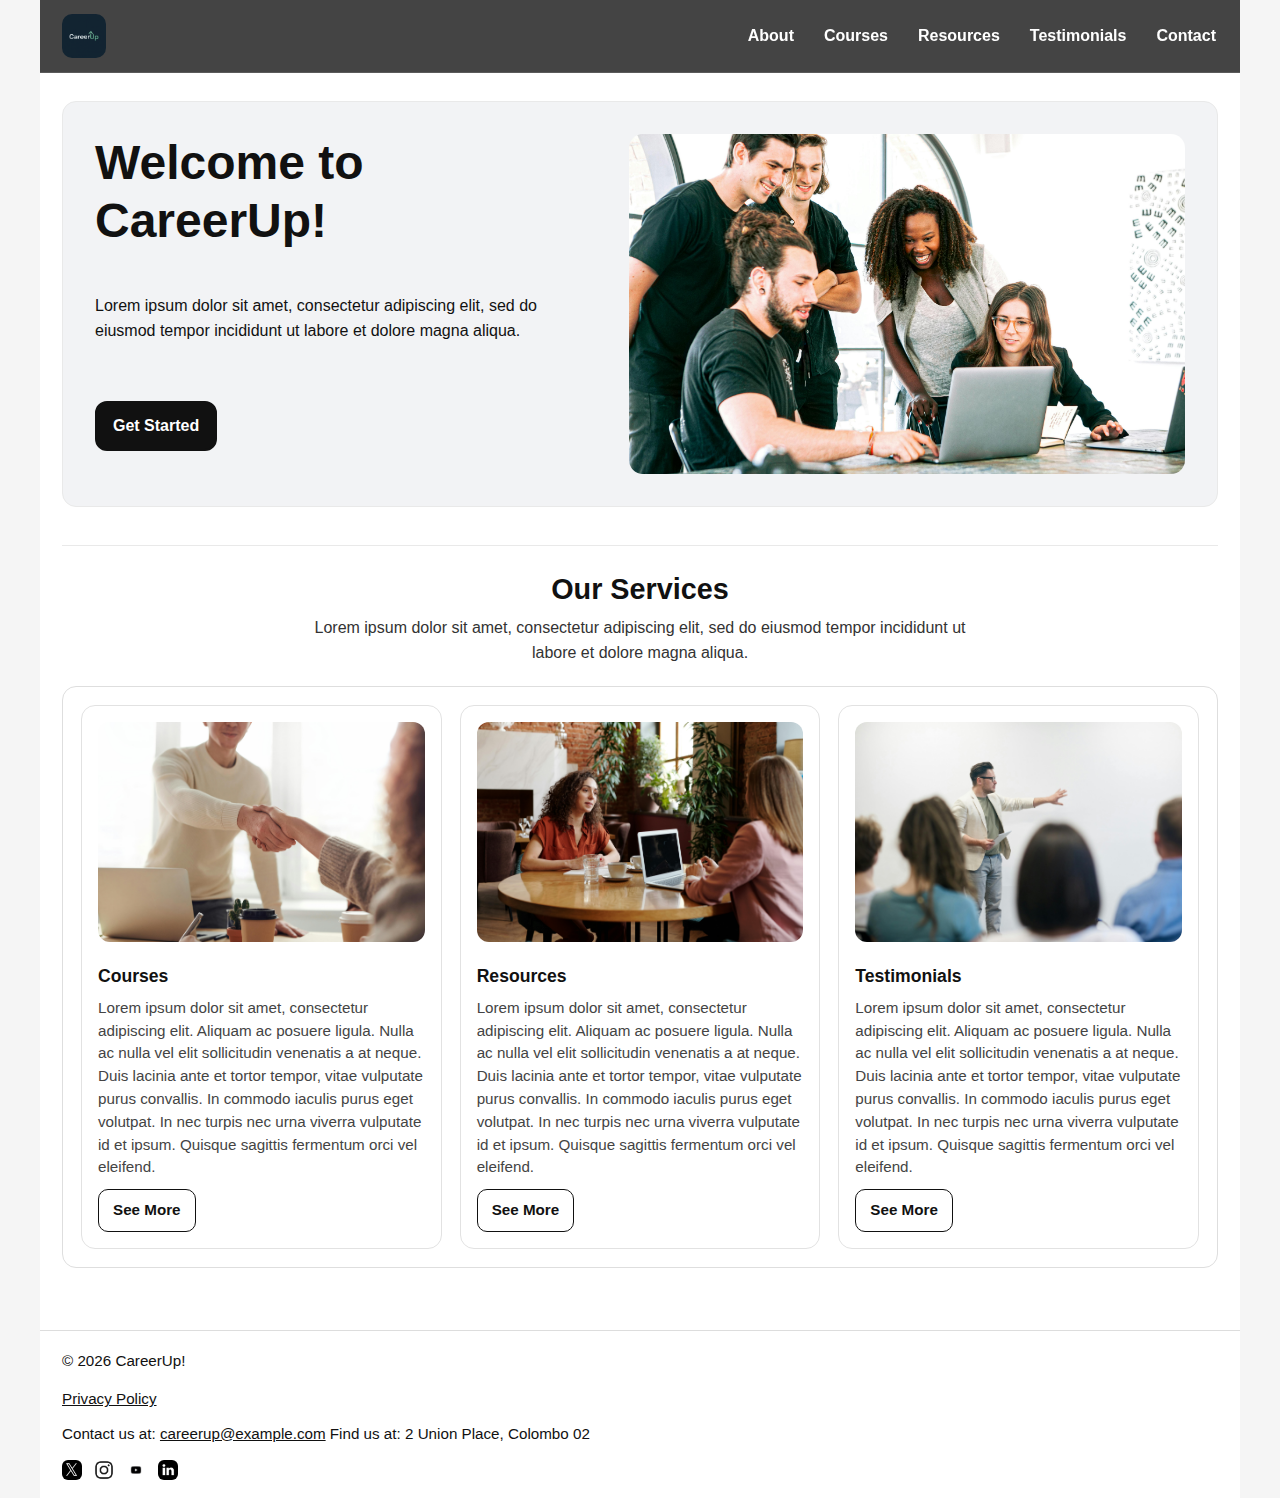
<file: index.html>
<!DOCTYPE html>
<html lang="en">
    <head>
        <meta charset="UTF-8" />
        <title>Career Up</title>
        <link rel="icon" href="img/CareerUp%20Logo.png" type="image/png" sizes="16x16">
        <link rel="stylesheet" href="style.css">
    </head>
    
    <body>
        <div id="wrapper">
            <header>
                <!-- =========== NAVIGATION ============== -->
            
                <nav>
                    <a href="index.html">
                        <img src="img/CareerUp%20Logo.png" alt="CareerUp Logo" width="40" height="40">
                    </a>
                    <ul>
                        <li><a href="about.html"> About </a></li>
                        <li><a href="courses.html"> Courses </a></li>
                        <li><a href="resources.html"> Resources </a></li>
                        <li><a href="testimonials.html"> Testimonials </a></li>
                        <li><a href="contact.html"> Contact </a></li>
                    </ul>
	            </nav>
            </header>
        
            <main>
                <!-- =========== SECTION 01 ============== -->
                <section class="class1">
                    <article>
                        <h1 id="title"> Welcome to CareerUp! </h1>
                        <p>Lorem ipsum dolor sit amet, consectetur adipiscing elit, sed do eiusmod tempor incididunt ut labore et dolore magna aliqua.</p>
                        <!-- <p><a href="courses.html">Get Started </a></p> -->
                        <a class="btn" href="courses.html">Get Started</a>

                        <aside>
                            <img src="img/Home%20page.jpg" alt="Banner representing career learning" width="640" height="360">
                        </aside>
                    </article>
                </section>

                <!-- =========== SECTION 02 OUR SERVICES ============== -->
                <section class="service-cards">
                    <h2>Our Services</h2>
                    <p>Lorem ipsum dolor sit amet, consectetur adipiscing elit, sed do eiusmod tempor incididunt ut labore et dolore magna aliqua.</p>
                    <section>

                        <!-- =========== SERVICES CARD 01 ============== -->
                        <article class="card">
                            <img src="img/Interview.jpg" alt="Course 02 thumbnail placeholder" width="240" height="240">
                            <h3>Courses</h3>
                            <p>Lorem ipsum dolor sit amet, consectetur adipiscing elit. Aliquam ac posuere ligula. Nulla ac nulla vel elit sollicitudin venenatis a at neque. Duis lacinia ante et tortor tempor, vitae vulputate purus convallis. In commodo iaculis purus eget volutpat. In nec turpis nec urna viverra vulputate id et ipsum. Quisque sagittis fermentum orci vel eleifend.</p>
                            <p><a href="courses.html"> See More </a></p>
                        </article>

                        <!-- =========== SERVICES CARD 02 ============== -->
                        <article class="card">
                            <img src="img/Communication%20skills.jpg" alt="Course 03 thumbnail placeholder" width="240" height="240">
                            <h3>Resources</h3>
                            <p>Lorem ipsum dolor sit amet, consectetur adipiscing elit. Aliquam ac posuere ligula. Nulla ac nulla vel elit sollicitudin venenatis a at neque. Duis lacinia ante et tortor tempor, vitae vulputate purus convallis. In commodo iaculis purus eget volutpat. In nec turpis nec urna viverra vulputate id et ipsum. Quisque sagittis fermentum orci vel eleifend.</p>
                            <p><a href="resources.html"> See More </a></p>
                        </article>

                        <!-- =========== SERVICES CARD 03 ============== -->
                        <article class="card">
                            <img src="img/Presentation%20skills.jpg" alt="Course 04 thumbnail placeholder" width="240" height="240">
                            <h3>Testimonials</h3>
                            <p>Lorem ipsum dolor sit amet, consectetur adipiscing elit. Aliquam ac posuere ligula. Nulla ac nulla vel elit sollicitudin venenatis a at neque. Duis lacinia ante et tortor tempor, vitae vulputate purus convallis. In commodo iaculis purus eget volutpat. In nec turpis nec urna viverra vulputate id et ipsum. Quisque sagittis fermentum orci vel eleifend.</p>
                            <p><a href="testimonials.html"> See More </a></p>
                        </article>
                    </section>
                </section>
            </main>

            <!-- Footer -->
            <footer>
                <p>&copy; 2026 CareerUp!</p>
                <a href="docs/sample_doc.pdf">Privacy Policy</a>

                <address>
                    Contact us at: <a href="mailto:careerup@example.com">careerup@example.com</a>
                    Find us at: 2 Union Place, Colombo 02
                </address>

                <!-- Social Media Links-->
                <nav>
                    <a href="https://twitter.com" target="_blank" rel="noopener noreferrer"><img src="img/x.jpg" alt="X icon" width="20" height="20"></a> 
                    <a href="https://instagram.com" target="_blank" rel="noopener noreferrer"><img src="img/instagram-logo.jpg" alt="X icon" width="20" height="20"></a>
                    <a href="https://youtube.com" target="_blank" rel="noopener noreferrer"><img src="img/youtube.png" alt="X icon" width="20" height="20"></a>
                    <a href="https://linkedin.com" target="_blank" rel="noopener noreferrer"><img src="img/linkedin.jpg" alt="X icon" width="20" height="20"></a>
                </nav>
           </footer>
        </div>
    </body>
</html>
</file>
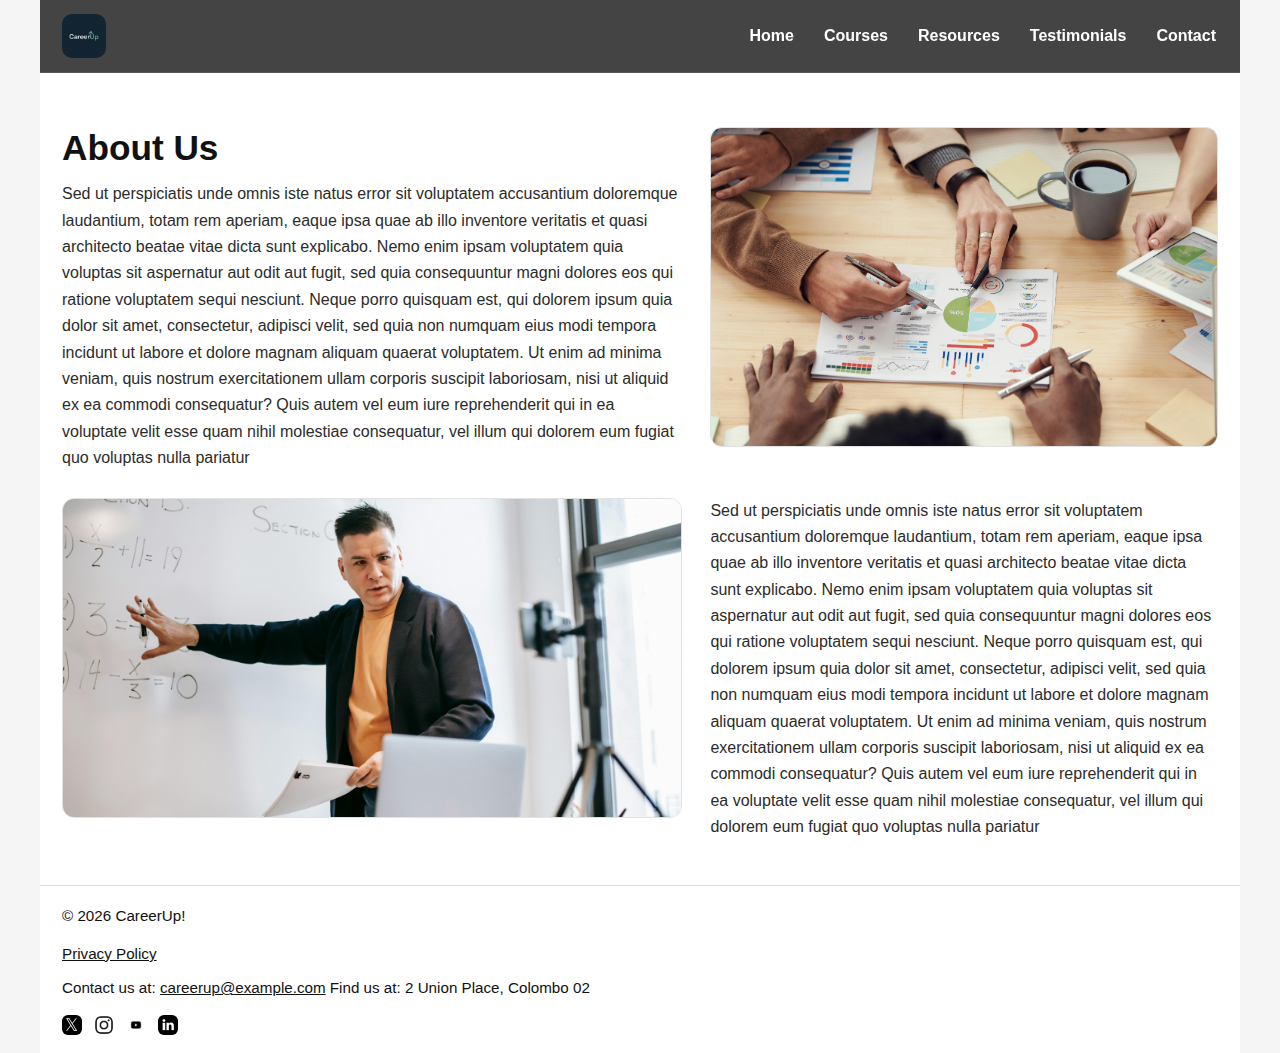
<file: about.html>
<!DOCTYPE html>
<html lang="en">
    <head>
        <meta charset="UTF-8" />
        <title>Career Up</title>
        <link rel="icon" href="img/CareerUp%20Logo.png" type="image/png" sizes="16x16">
        <link rel="stylesheet" href="style.css">
    </head>
    <body>
        <div id="wrapper">
            <header>
                <!-- =========== NAVIGATION ============== -->
            
                <nav>
                    <a href="index.html">
                        <img src="img/CareerUp%20Logo.png" alt="CareerUp Logo" width="40" height="40">
                    </a>
                    <ul>
                        <li><a href="index.html"> Home </a></li>
                        <li><a href="courses.html"> Courses </a></li>
                        <li><a href="resources.html"> Resources </a></li>
                        <li><a href="testimonials.html"> Testimonials </a></li>
                        <li><a href="contact.html"> Contact </a></li>
                    </ul>
	            </nav>
            </header>
            
            <main>

                <!-- =========== SECTION 01 ============== -->
                <section>
                    <article>
                        <h1>About Us</h1>
                        <p>Sed ut perspiciatis unde omnis iste natus error sit voluptatem accusantium doloremque laudantium, totam rem aperiam, eaque ipsa quae ab illo inventore veritatis et quasi architecto beatae vitae dicta sunt explicabo. Nemo enim ipsam voluptatem quia voluptas sit aspernatur aut odit aut fugit, sed quia consequuntur magni dolores eos qui ratione voluptatem sequi nesciunt. Neque porro quisquam est, qui dolorem ipsum quia dolor sit amet, consectetur, adipisci velit, sed quia non numquam eius modi tempora incidunt ut labore et dolore magnam aliquam quaerat voluptatem. Ut enim ad minima veniam, quis nostrum exercitationem ullam corporis suscipit laboriosam, nisi ut aliquid ex ea commodi consequatur? Quis autem vel eum iure reprehenderit qui in ea voluptate velit esse quam nihil molestiae consequatur, vel illum qui dolorem eum fugiat quo voluptas nulla pariatur</p>
                    </article>
                    <aside>
                        <img src="img/about1.jpg" alt="Image for CareerUp and Career Development"  width="520" height="320">
                    </aside>
                </section>

                <!-- =========== SECTION 02 ============== -->
                <section>
                    <aside>
                        <img src="img/about2.jpg" alt="Image for CareerUp and Career Development"  width="520" height="320">
                    </aside>
                    <article>
                        <p>Sed ut perspiciatis unde omnis iste natus error sit voluptatem accusantium doloremque laudantium, totam rem aperiam, eaque ipsa quae ab illo inventore veritatis et quasi architecto beatae vitae dicta sunt explicabo. Nemo enim ipsam voluptatem quia voluptas sit aspernatur aut odit aut fugit, sed quia consequuntur magni dolores eos qui ratione voluptatem sequi nesciunt. Neque porro quisquam est, qui dolorem ipsum quia dolor sit amet, consectetur, adipisci velit, sed quia non numquam eius modi tempora incidunt ut labore et dolore magnam aliquam quaerat voluptatem. Ut enim ad minima veniam, quis nostrum exercitationem ullam corporis suscipit laboriosam, nisi ut aliquid ex ea commodi consequatur? Quis autem vel eum iure reprehenderit qui in ea voluptate velit esse quam nihil molestiae consequatur, vel illum qui dolorem eum fugiat quo voluptas nulla pariatur</p>
                    </article>
                </section>
            </main>

            <!-- Footer -->
            <footer>
                <p>&copy; 2026 CareerUp!</p>
                <a href="docs/sample_doc.pdf">Privacy Policy</a>

                <address>
                    Contact us at: <a href="mailto:careerup@example.com">careerup@example.com</a>
                    Find us at: 2 Union Place, Colombo 02
                </address>

                <!-- Social Media Links-->
                <nav>
                    <a href="https://twitter.com" target="_blank" rel="noopener noreferrer"><img src="img/x.jpg" alt="X icon" width="20" height="20"></a> 
                    <a href="https://instagram.com" target="_blank" rel="noopener noreferrer"><img src="img/instagram-logo.jpg" alt="X icon" width="20" height="20"></a>
                    <a href="https://youtube.com" target="_blank" rel="noopener noreferrer"><img src="img/youtube.png" alt="X icon" width="20" height="20"></a>
                    <a href="https://linkedin.com" target="_blank" rel="noopener noreferrer"><img src="img/linkedin.jpg" alt="X icon" width="20" height="20"></a>
                </nav>
           </footer>
        </div>
    </body>
</html>
</file>
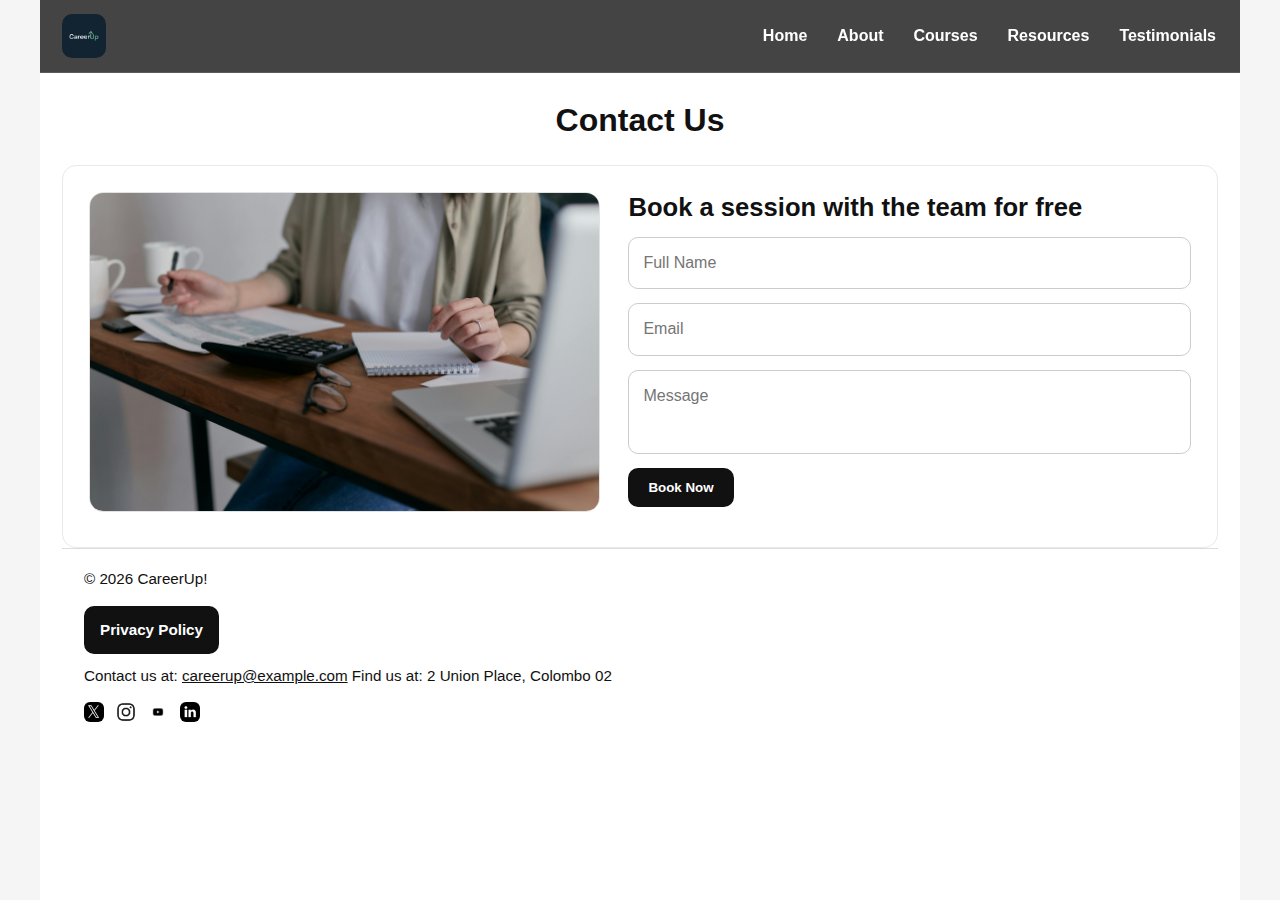
<file: contact.html>
<!DOCTYPE html>
<html lang="en">
    <head>
        <meta charset="UTF-8" />
        <title>Career Up</title>
        <link rel="icon" href="img/CareerUp%20Logo.png" type="image/png" sizes="16x16">
        <link rel="stylesheet" href="style.css">
    </head>
    <body>
        <div id="wrapper">
            <header>
                <!-- =========== NAVIGATION ============== -->
            
                <nav>
                    <a href="index.html">
                        <img src="img/CareerUp%20Logo.png" alt="CareerUp Logo" width="40" height="40">
                    </a>
                    <ul>
                        <li><a href="index.html"> Home </a></li>
                        <li><a href="about.html"> About </a></li>
                        <li><a href="courses.html"> Courses </a></li>
                        <li><a href="resources.html"> Resources </a></li>
                        <li><a href="testimonials.html"> Testimonials </a></li>
                    </ul>
	            </nav>
            </header>
        
            <main>
                <!-- =========== SECTION 01 - PAGE TITLE ============== -->
                <section>
                    <h1>Contact Us</h1>
                </section>

                <!-- =========== SECTION 02 - BOOK SESSION SECTION ============== -->
                <section class="contact-layout">
                    <aside>
                        <img src="img/contact.jpg" alt="Image for Contact Page" width="420" height="320">
                    </aside>

                    <article>
                        <!-- Booking form section -->
                        <h2>Book a session with the team for free</h2>

                        <form action="#" method="post">
                            <p>
                                <input type="text" id="full-name" placeholder="Full Name" required>
                            </p>
                            <p>
                                <input type="text" id="email" placeholder="Email" required>
                            </p>
                            <p>
                                <input type="text" id="message" placeholder="Message" required>
                            </p>
                            <p>
                                <button type="submit">Book Now </button>
                            </p>
                        </form>
                    </article>
                </section>

                <!-- Footer -->
            <footer>
                <p>&copy; 2026 CareerUp!</p>
                <a href="docs/sample_doc.pdf">Privacy Policy</a>

                <address>
                    Contact us at: <a href="mailto:careerup@example.com">careerup@example.com</a>
                    Find us at: 2 Union Place, Colombo 02
                </address>

                <!-- Social Media Links-->
                <nav>
                    <a href="https://twitter.com" target="_blank" rel="noopener noreferrer"><img src="img/x.jpg" alt="X icon" width="20" height="20"></a> 
                    <a href="https://instagram.com" target="_blank" rel="noopener noreferrer"><img src="img/instagram-logo.jpg" alt="X icon" width="20" height="20"></a>
                    <a href="https://youtube.com" target="_blank" rel="noopener noreferrer"><img src="img/youtube.png" alt="X icon" width="20" height="20"></a>
                    <a href="https://linkedin.com" target="_blank" rel="noopener noreferrer"><img src="img/linkedin.jpg" alt="X icon" width="20" height="20"></a>
                </nav>
           </footer>
            </main>
        </div>
    </body>
</html>
</file>
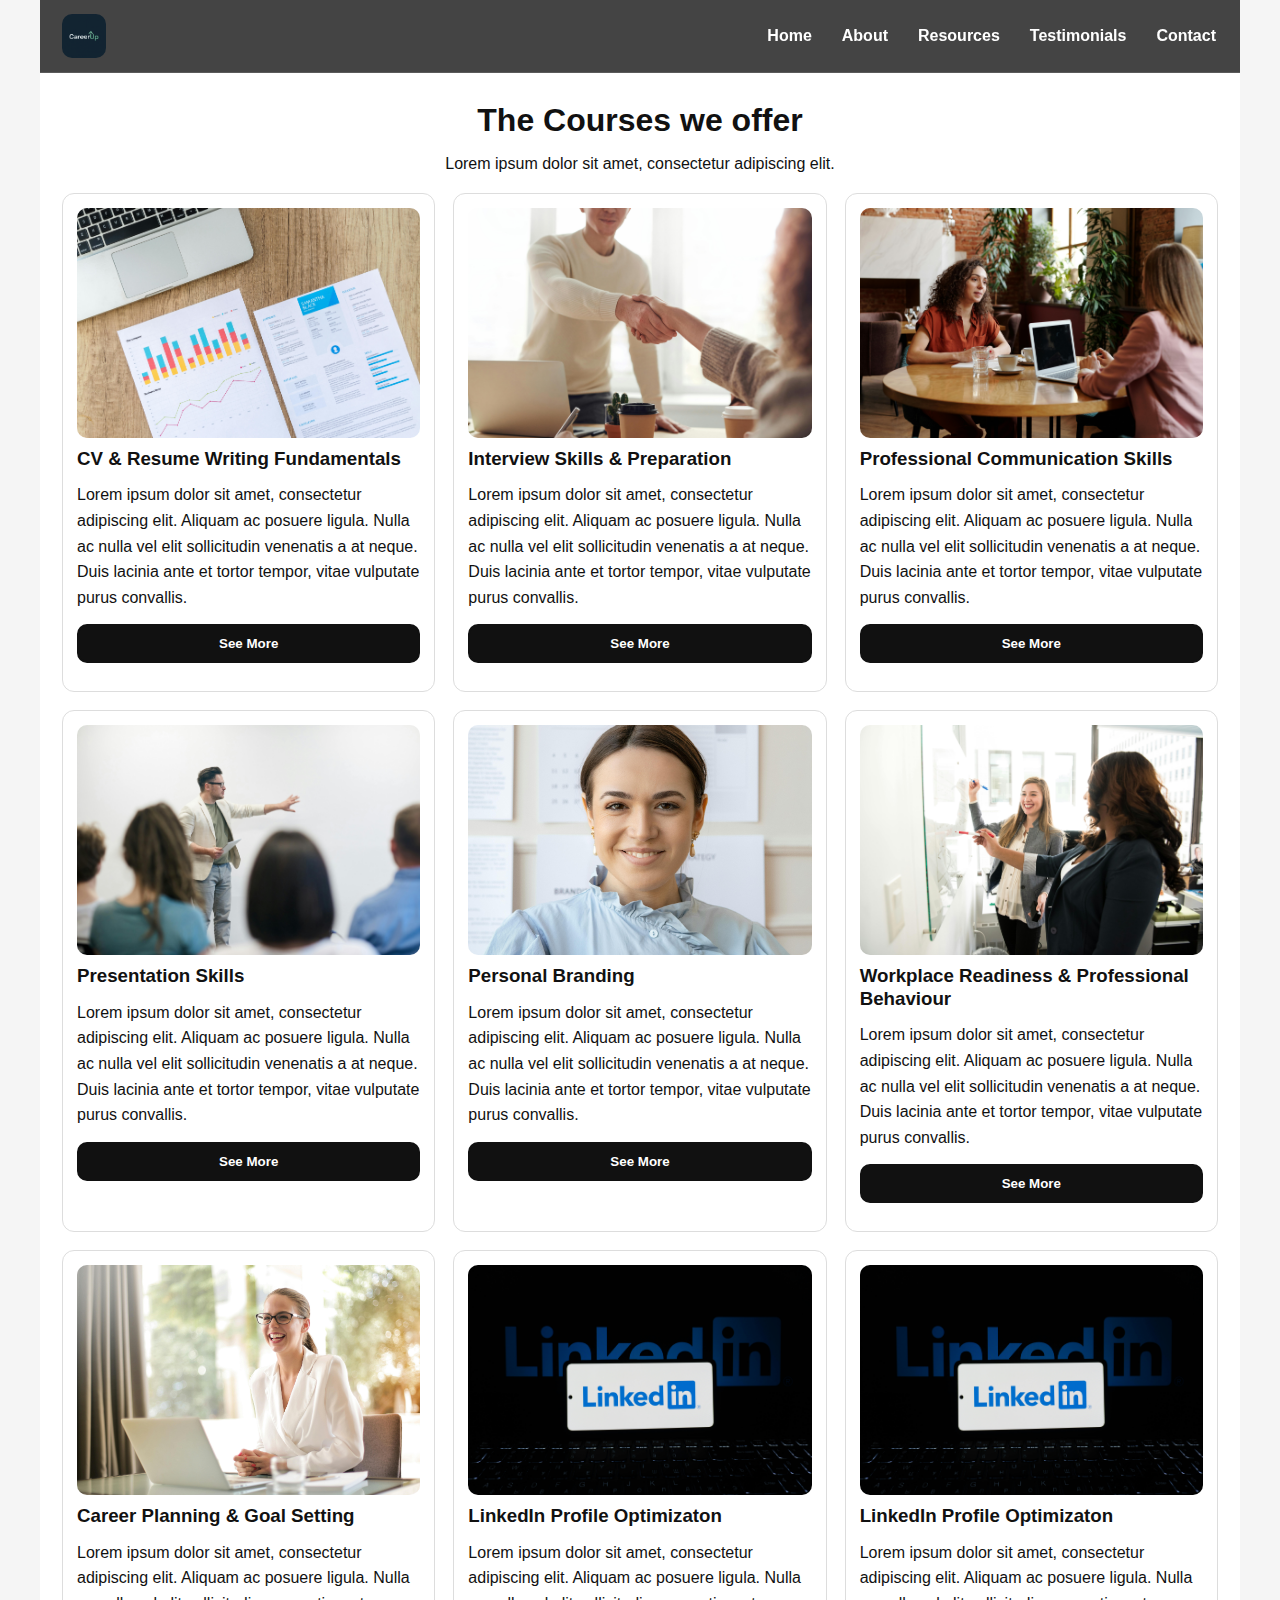
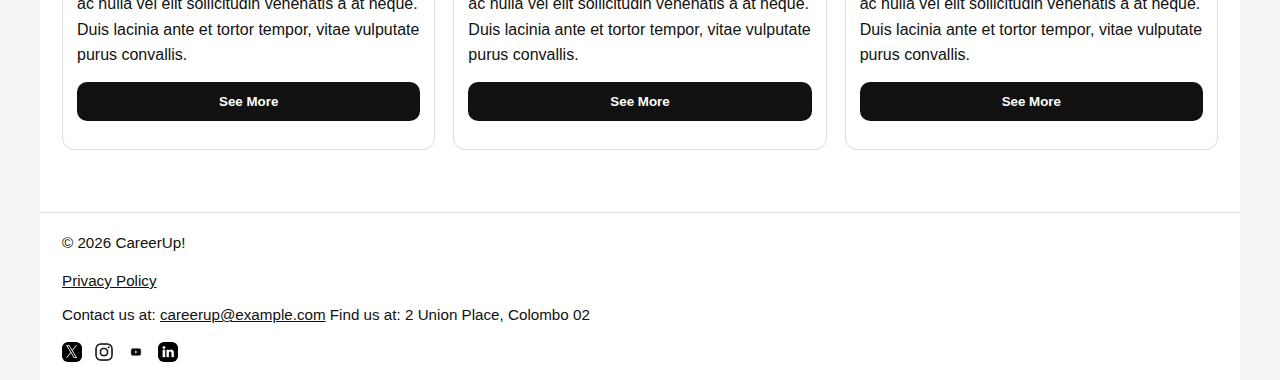
<file: courses.html>
<!DOCTYPE html>
<html lang="en">
    <head>
        <meta charset="UTF-8" />
        <title>Career Up</title>
        <link rel="icon" href="img/CareerUp%20Logo.png" type="image/png" sizes="16x16">
        <link rel="stylesheet" href="style.css">
    </head>
    <body>
        <div id="wrapper">
            <header>
                <!-- =========== NAVIGATION ============== -->
            
                <nav>
                    <a href="index.html">
                        <img src="img/CareerUp%20Logo.png" alt="CareerUp Logo" width="40" height="40">
                    </a>
                    <ul>
                        <li><a href="index.html"> Home </a></li>
                        <li><a href="about.html"> About </a></li>
                        <li><a href="resources.html"> Resources </a></li>
                        <li><a href="testimonials.html"> Testimonials </a></li>
                        <li><a href="contact.html"> Contact </a></li>
                    </ul>
	            </nav>
            </header>
        
            <main>

                <!-- =========== SECTION 01 - INTRO ============== -->
                <section>
                    <h1>The Courses we offer</h1>
                    <p>Lorem ipsum dolor sit amet, consectetur adipiscing elit.</p>
                </section>

                <!-- =========== SECTION 02 ============== -->

                <section>
                    <!-- =========== ROW 01 ============== -->
                    <section>
                        <!-- =========== COURSE CARD 01 ============== -->
                        <article>
                            <a href="https://www.youtube.com/watch?v=Tt08KmFfIYQ" target="_blank" rel="noopener noreferrer">
                                <img src="img/Resume.jpg" alt="Module 01 thumbnail" width="260" height="260">
                            </a>
                            <h3>CV &amp; Resume Writing Fundamentals</h3>
                            <p>Lorem ipsum dolor sit amet, consectetur adipiscing elit. Aliquam ac posuere ligula. Nulla ac nulla vel elit sollicitudin venenatis a at neque. Duis lacinia ante et tortor tempor, vitae vulputate purus convallis.</p>
                            <p>
                                <button type="button" onclick="window.open('https://www.youtube.com/watch?v=Tt08KmFfIYQ', '_blank')">
                                    See More
                                </button>
                            </p>
                        </article>

                        <!-- =========== COURSE CARD 02 ============== -->
                        <article>
                            <a href="https://www.youtube.com/watch?v=Tt08KmFfIYQ" target="_blank" rel="noopener noreferrer">
                                <img src="img/Interview.jpg" alt="Module 02 thumbnail" width="260" height="260">
                            </a>
                            <h3>Interview Skills &amp; Preparation</h3>
                            <p>Lorem ipsum dolor sit amet, consectetur adipiscing elit. Aliquam ac posuere ligula. Nulla ac nulla vel elit sollicitudin venenatis a at neque. Duis lacinia ante et tortor tempor, vitae vulputate purus convallis.</p>
                            <p>
                                <button type="button" onclick="window.open('https://www.youtube.com/watch?v=Tt08KmFfIYQ', '_blank')">
                                    See More
                                </button>
                            </p>
                        </article>

                        <!-- =========== COURSE CARD 03 ============== -->
                        <article>
                            <a href="https://www.youtube.com/watch?v=Tt08KmFfIYQ" target="_blank" rel="noopener noreferrer">
                                <img src="img/Communication%20skills.jpg" alt="Module 03 thumbnail" width="260" height="260">
                            </a>
                            <h3>Professional Communication Skills</h3>
                            <p>Lorem ipsum dolor sit amet, consectetur adipiscing elit. Aliquam ac posuere ligula. Nulla ac nulla vel elit sollicitudin venenatis a at neque. Duis lacinia ante et tortor tempor, vitae vulputate purus convallis.</p>
                            <p>
                                <button type="button" onclick="window.open('https://www.youtube.com/watch?v=Tt08KmFfIYQ', '_blank')">
                                    See More
                                </button>
                            </p>
                        </article>
                    </section>

                    <!-- =========== ROW 02 ============== -->
                    <section>
                        <!-- =========== COURSE CARD 04 ============== -->
                        <article>
                            <a href="https://www.youtube.com/watch?v=Tt08KmFfIYQ" target="_blank" rel="noopener noreferrer">
                                <img src="img/Presentation%20skills.jpg" alt="Module 04 thumbnail" width="260" height="260">
                            </a>
                            <h3>Presentation Skills</h3>
                            <p>Lorem ipsum dolor sit amet, consectetur adipiscing elit. Aliquam ac posuere ligula. Nulla ac nulla vel elit sollicitudin venenatis a at neque. Duis lacinia ante et tortor tempor, vitae vulputate purus convallis.</p>
                            <p>
                                <button type="button" onclick="window.open('https://www.youtube.com/watch?v=Tt08KmFfIYQ', '_blank')">
                                    See More
                                </button>
                            </p>
                        </article>
                        
                        <!-- =========== COURSE CARD 05 ============== -->
                        <article>
                            <a href="https://www.youtube.com/watch?v=Tt08KmFfIYQ" target="_blank" rel="noopener noreferrer">
                                <img src="img/personal%20branding.jpg" alt="Module 05 thumbnail" width="260" height="260">
                            </a>
                            <h3>Personal Branding</h3>
                            <p>Lorem ipsum dolor sit amet, consectetur adipiscing elit. Aliquam ac posuere ligula. Nulla ac nulla vel elit sollicitudin venenatis a at neque. Duis lacinia ante et tortor tempor, vitae vulputate purus convallis.</p>
                            <p>
                                <button type="button" onclick="window.open('https://www.youtube.com/watch?v=Tt08KmFfIYQ', '_blank')">
                                    See More
                                </button>
                            </p>
                        </article>

                        <!-- =========== COURSE CARD 06 ============== -->
                        <article>
                            <a href="https://www.youtube.com/watch?v=Tt08KmFfIYQ" target="_blank" rel="noopener noreferrer">
                                <img src="img/workplace.jpg" alt="Module 06 thumbnail" width="260" height="260">
                            </a>
                            <h3>Workplace Readiness &amp; Professional Behaviour</h3>
                            <p>Lorem ipsum dolor sit amet, consectetur adipiscing elit. Aliquam ac posuere ligula. Nulla ac nulla vel elit sollicitudin venenatis a at neque. Duis lacinia ante et tortor tempor, vitae vulputate purus convallis.</p>
                            <p>
                                <button type="button" onclick="window.open('https://www.youtube.com/watch?v=Tt08KmFfIYQ', '_blank')">
                                    See More
                                </button>
                            </p>
                        </article>
                    </section>
                    
                    <section>
                        <!-- =========== COURSE CARD 07 ============== -->
                        <article>
                            <a href="https://www.youtube.com/watch?v=Tt08KmFfIYQ" target="_blank" rel="noopener noreferrer">
                                <img src="img/career%20planning.jpg" alt="Module 07 thumbnail" width="260" height="260">
                            </a>
                            <h3>Career Planning &amp; Goal Setting</h3>
                            <p>Lorem ipsum dolor sit amet, consectetur adipiscing elit. Aliquam ac posuere ligula. Nulla ac nulla vel elit sollicitudin venenatis a at neque. Duis lacinia ante et tortor tempor, vitae vulputate purus convallis.</p>
                            <p>
                                <button type="button" onclick="window.open('https://www.youtube.com/watch?v=Tt08KmFfIYQ', '_blank')">
                                    See More
                                </button>
                            </p>
                        </article>

                        <!-- =========== COURSE CARD 08 ============== -->
                        <article>
                            <a href="https://www.youtube.com/watch?v=Tt08KmFfIYQ" target="_blank" rel="noopener noreferrer">
                                <img src="img/linkedin%20(2).jpg" alt="Module 08 thumbnail" width="260" height="260">
                            </a>
                            <h3>LinkedIn Profile Optimizaton</h3>
                            <p>Lorem ipsum dolor sit amet, consectetur adipiscing elit. Aliquam ac posuere ligula. Nulla ac nulla vel elit sollicitudin venenatis a at neque. Duis lacinia ante et tortor tempor, vitae vulputate purus convallis.</p>
                            <p>
                                <button type="button" onclick="window.open('https://www.youtube.com/watch?v=Tt08KmFfIYQ', '_blank')">
                                    See More
                                </button>
                            </p>
                        </article>
                        
                        <!-- =========== COURSE CARD 09 ============== -->
                        <article>
                            <a href="https://www.youtube.com/watch?v=Tt08KmFfIYQ" target="_blank" rel="noopener noreferrer">
                                <img src="img/linkedin%20(2).jpg" alt="Module 08 thumbnail" width="260" height="260">
                            </a>
                            <h3>LinkedIn Profile Optimizaton</h3>
                            <p>Lorem ipsum dolor sit amet, consectetur adipiscing elit. Aliquam ac posuere ligula. Nulla ac nulla vel elit sollicitudin venenatis a at neque. Duis lacinia ante et tortor tempor, vitae vulputate purus convallis.</p>
                            <p>
                                <button type="button" onclick="window.open('https://www.youtube.com/watch?v=Tt08KmFfIYQ', '_blank')">
                                    See More
                                </button>
                            </p>
                        </article>
                    </section>
                </section>
            </main>

            <!-- Footer -->
            <footer>
                <p>&copy; 2026 CareerUp!</p>
                <a href="docs/sample_doc.pdf">Privacy Policy</a>

                <address>
                    Contact us at: <a href="mailto:careerup@example.com">careerup@example.com</a>
                    Find us at: 2 Union Place, Colombo 02
                </address>

                <!-- Social Media Links-->
                <nav>
                    <a href="https://twitter.com" target="_blank" rel="noopener noreferrer"><img src="img/x.jpg" alt="X icon" width="20" height="20"></a> 
                    <a href="https://instagram.com" target="_blank" rel="noopener noreferrer"><img src="img/instagram-logo.jpg" alt="X icon" width="20" height="20"></a>
                    <a href="https://youtube.com" target="_blank" rel="noopener noreferrer"><img src="img/youtube.png" alt="X icon" width="20" height="20"></a>
                    <a href="https://linkedin.com" target="_blank" rel="noopener noreferrer"><img src="img/linkedin.jpg" alt="X icon" width="20" height="20"></a>
                </nav>
           </footer>
        </div>
    </body>
</html>
</file>
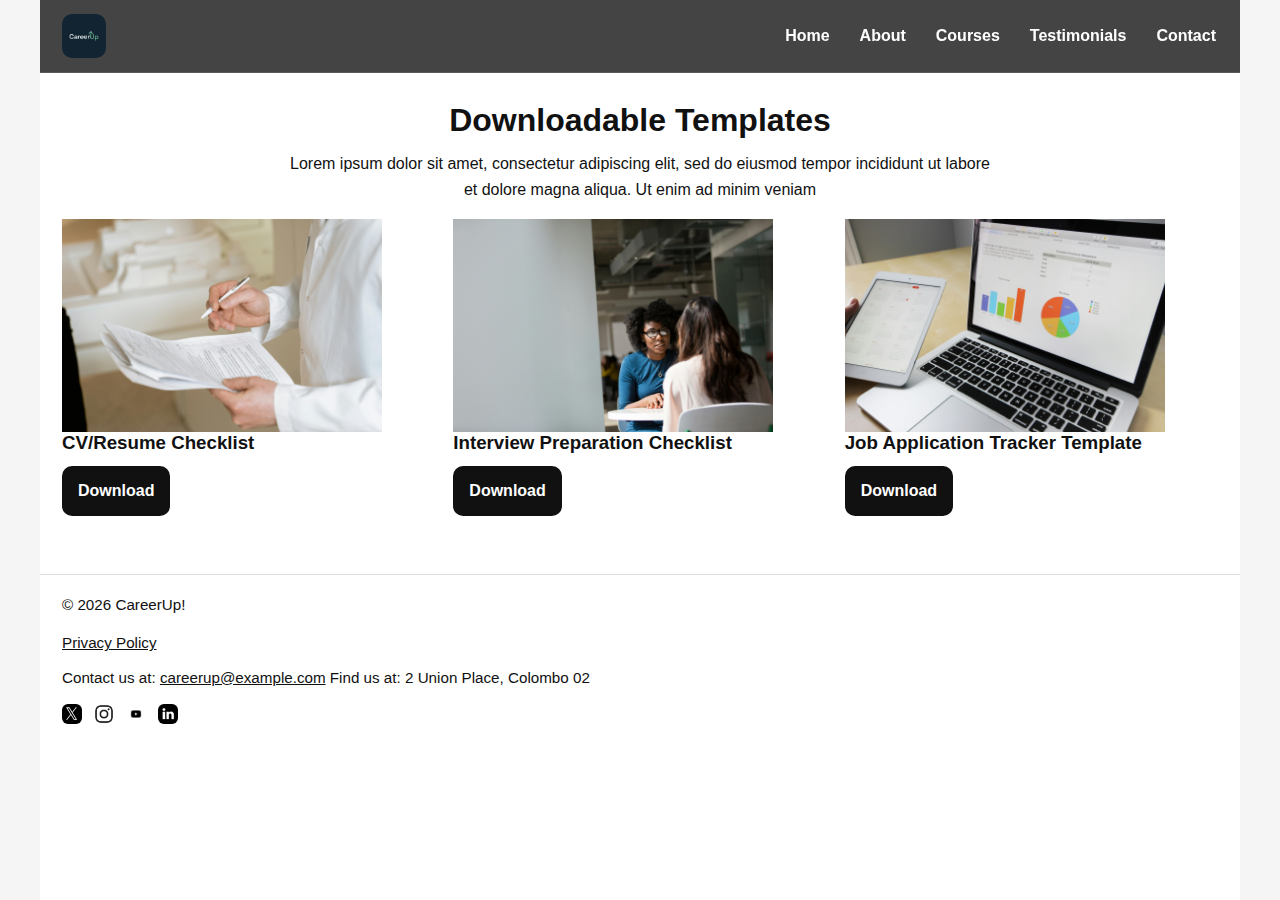
<file: resources.html>
<!DOCTYPE html>
<html lang="en">
    <head>
        <meta charset="UTF-8" />
        <title>CareerUp</title>
        <link rel="icon" href="img/CareerUp%20Logo.png" type="image/png" sizes="16x16">
        <link rel="stylesheet" href="style.css">
    </head>
    <body>
        <div id="wrapper">
            <header>
                <!-- =========== NAVIGATION ============== -->
            
                <nav>
                    <a href="index.html">
                        <img src="img/CareerUp%20Logo.png" alt="CareerUp Logo" width="40" height="40">
                    </a>
                    <ul>
                        <li><a href="index.html"> Home </a></li>
                        <li><a href="about.html"> About </a></li>
                        <li><a href="courses.html"> Courses </a></li>
                        <li><a href="testimonials.html"> Testimonials </a></li>
                        <li><a href="contact.html"> Contact </a></li>
                    </ul>
	            </nav>
            </header>
        
            <main>
                <!-- =========== SECTION 01 ============== -->
                <section>
                    <h1>Downloadable Templates</h1>
                    <p>Lorem ipsum dolor sit amet, consectetur adipiscing elit, sed do eiusmod tempor incididunt ut labore et dolore magna aliqua. Ut enim ad minim veniam</p>

                    <section>
                        <!-- =========== TEMPLATE 01 ============== -->
                        <article>
                            <img src="img/resume%20checklist.jpg" alt="Image for CV and resume checklist template" width="320" height="320">
                            <h3>CV/Resume Checklist</h3>
                            <p><a href="docs/sample_doc.pdf">Download</a></p>
                        </article>

                        <!-- =========== TEMPLATE 02 ============== -->
                        <article>
                            <img src="img/interview%20prep.jpg" alt="Image for interview preparation checklist template" width="320" height="320">
                            <h3>Interview Preparation Checklist</h3>
                            <p><a href="docs/sample_doc.pdf">Download</a></p>
                        </article>

                        <!-- =========== TEMPLATE 03 ============== -->
                        <article>
                            <img src="img/status%20tracker.jpg" alt="Image for job application tracker template" width="320" height="320">
                            <h3>Job Application Tracker Template</h3>
                            <p><a href="docs/sample_doc.pdf">Download</a></p>
                        </article>
                    </section>
                </section>
            </main>

            <!-- Footer -->
            <footer>
                <p>&copy; 2026 CareerUp!</p>
                <a href="docs/sample_doc.pdf">Privacy Policy</a>

                <address>
                    Contact us at: <a href="mailto:careerup@example.com">careerup@example.com</a>
                    Find us at: 2 Union Place, Colombo 02
                </address>

                <!-- Social Media Links-->
                <nav>
                    <a href="https://twitter.com" target="_blank" rel="noopener noreferrer"><img src="img/x.jpg" alt="X icon" width="20" height="20"></a> 
                    <a href="https://instagram.com" target="_blank" rel="noopener noreferrer"><img src="img/instagram-logo.jpg" alt="X icon" width="20" height="20"></a>
                    <a href="https://youtube.com" target="_blank" rel="noopener noreferrer"><img src="img/youtube.png" alt="X icon" width="20" height="20"></a>
                    <a href="https://linkedin.com" target="_blank" rel="noopener noreferrer"><img src="img/linkedin.jpg" alt="X icon" width="20" height="20"></a>
                </nav>
           </footer>
        </div>
    </body>
</html>
</file>
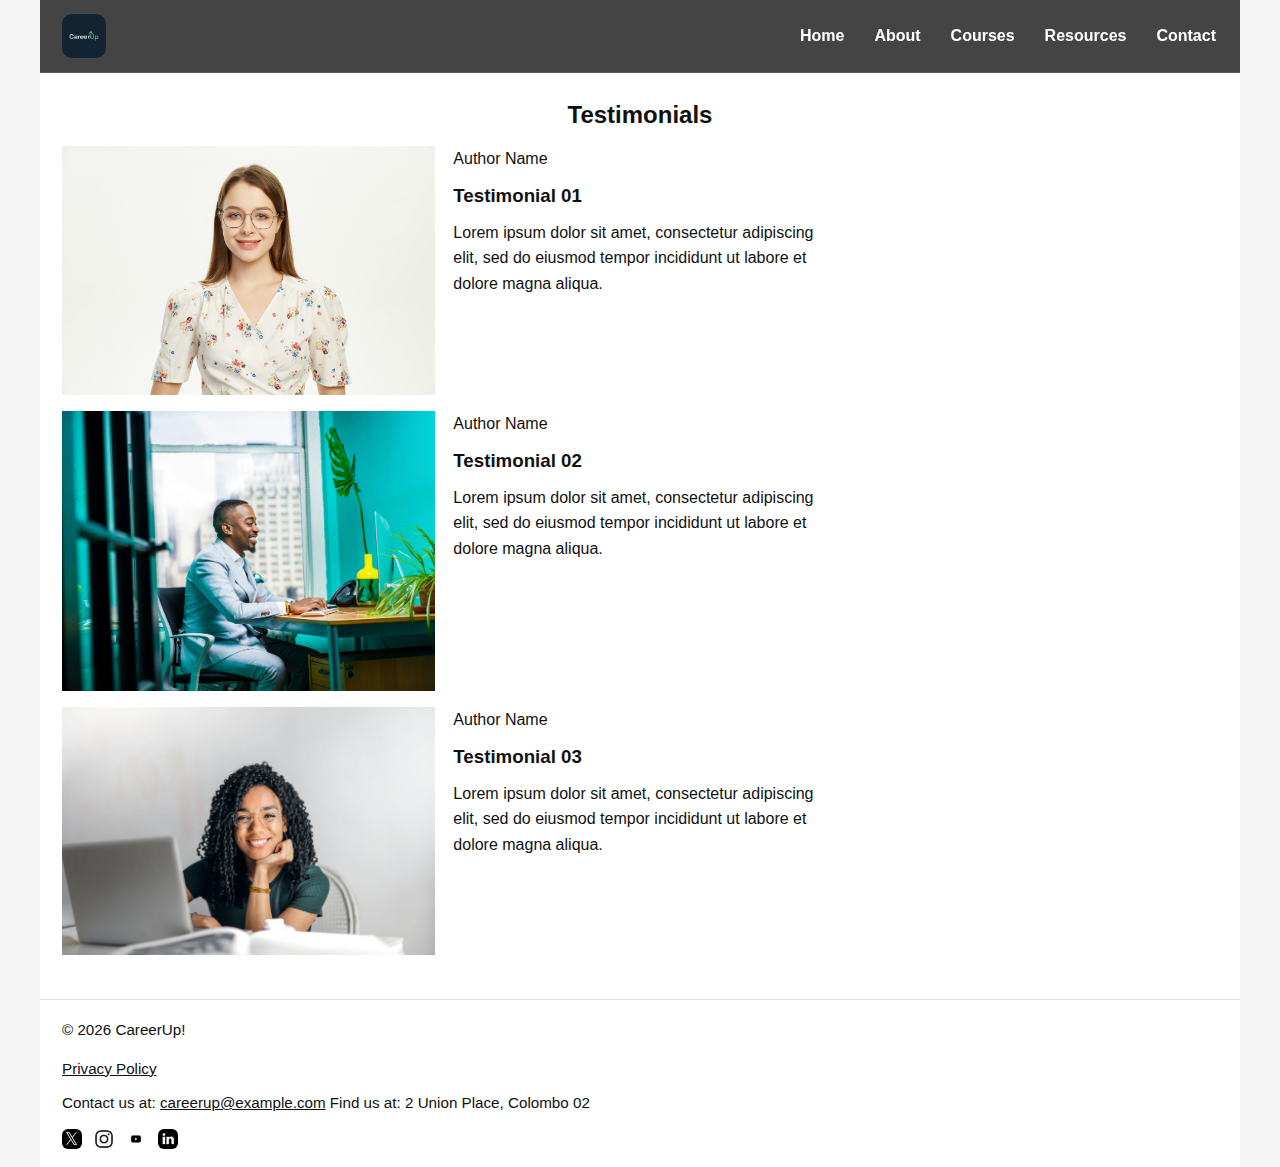
<file: testimonials.html>
<!DOCTYPE html>
<html lang="en">
    <head>
        <meta charset="UTF-8" />
        <title>Career Up</title>
        <link rel="icon" href="img/CareerUp%20Logo.png" type="image/png" sizes="16x16">
        <link rel="stylesheet" href="style.css">
    </head>
    <body>
        <div id="wrapper">
            <header>
                <!-- =========== NAVIGATION ============== -->
            
                <nav>
                    <a href="index.html">
                        <img src="img/CareerUp%20Logo.png" alt="CareerUp Logo" width="40" height="40">
                    </a>
                    <ul>
                        <li><a href="index.html"> Home </a></li>
                        <li><a href="about.html"> About </a></li>
                        <li><a href="courses.html"> Courses </a></li>
                        <li><a href="resources.html"> Resources </a></li>
                        <li><a href="contact.html"> Contact </a></li>
                    </ul>
	            </nav>
            </header>
        
            <main>
                <!-- =========== SECTION 01 TESTIMONIALS ============== -->

                <!-- Main Testimonial -->
                <section>
                    <h2>Testimonials</h2>
                    <section>
                        <aside>
                            <img src="img/testimonial%201.jpg" alt="Placeholder image for testimonial 01" width="420" height="300">
                        </aside>
                        <article>
                            <p>Author Name</p>
                            <h3>Testimonial 01</h3>
                            <p>Lorem ipsum dolor sit amet, consectetur adipiscing elit, sed do eiusmod tempor incididunt ut labore et dolore magna aliqua.</p>
                        </article>
                    </section>

                <!-- Sub Testimonial -->
                    <section>
                        <aside>
                            <img src="img/testimonial%202.jpg" alt="Placeholder image for testimonial 01" width="420" height="300">
                        </aside>
                        <article>
                            <p>Author Name</p>
                            <h3>Testimonial 02</h3>
                            <p>Lorem ipsum dolor sit amet, consectetur adipiscing elit, sed do eiusmod tempor incididunt ut labore et dolore magna aliqua.</p>
                        </article>
                    </section>

                <!-- Sub Testimonial -->
                    <section>
                        <aside>
                            <img src="img/testimonial%203.jpg" alt="Placeholder image for testimonial 01" width="420" height="300">
                        </aside>
                        <article>
                            <p>Author Name</p>
                            <h3>Testimonial 03</h3>
                            <p>Lorem ipsum dolor sit amet, consectetur adipiscing elit, sed do eiusmod tempor incididunt ut labore et dolore magna aliqua.</p>
                        </article>
                    </section>
                </section>
            </main>

            <!-- Footer -->
            <footer>
                <p>&copy; 2026 CareerUp!</p>
                <a href="docs/sample_doc.pdf">Privacy Policy</a>

                <address>
                    Contact us at: <a href="mailto:careerup@example.com">careerup@example.com</a>
                    Find us at: 2 Union Place, Colombo 02
                </address>

                <!-- Social Media Links-->
                <nav>
                    <a href="https://twitter.com" target="_blank" rel="noopener noreferrer"><img src="img/x.jpg" alt="X icon" width="20" height="20"></a> 
                    <a href="https://instagram.com" target="_blank" rel="noopener noreferrer"><img src="img/instagram-logo.jpg" alt="X icon" width="20" height="20"></a>
                    <a href="https://youtube.com" target="_blank" rel="noopener noreferrer"><img src="img/youtube.png" alt="X icon" width="20" height="20"></a>
                    <a href="https://linkedin.com" target="_blank" rel="noopener noreferrer"><img src="img/linkedin.jpg" alt="X icon" width="20" height="20"></a>
                </nav>
           </footer>
        </div>
    </body>
</html>
</file>
<file: style.css>
/*--- Global Settings ---*/

/*--- For consistent box size ---*/
*,
*::before,
*::after {
  box-sizing: border-box;
}

/*--- Body styles ---*/
body {
  margin: 0;
  font-size: 16px;
  font-weight: 300;
  font-family: Arial, Helvetica, sans-serif;
  line-height: 1.6;
  color: #111111;
  background: #F5F5F5;
}

img {
  display: block;
  max-width: 100%;
  height: auto;
}

a {
  color: inherit;
}

/*--- Wrapper ---*/
#wrapper {
  position: relative;
  max-width: 1200px;
  width: 100%;
  margin: 0 auto;
  background: #FFFFFF;
  min-height: 100vh;
}

main {
  padding: 28px 22px 44px;
}

/*--- Heading and Paragraph spacing ---*/
h1, h2, h3, h4 {
  line-height: 1.2;
  margin: 0 0 12px;
}
p { margin: 0 0 14px; }

/*--- Header ---*/
header {
  position: sticky;
  top: 0;
  z-index: 1000;

  background: rgba(15, 15, 15, 0.78);
  backdrop-filter: blur(6px);
  border-bottom: 1px solid rgba(255,255,255,0.12);
}

/*--- Navigation ---*/
header nav {
  display: flex;
  align-items: center;
  justify-content: space-between;
  gap: 18px;
  padding: 14px 22px;
}

/*--- Logo image ---*/
header nav a img {
  width: 44px;
  height: 44px;
  border-radius: 10px;
}

header nav ul {
  list-style: none;
  display: flex;
  gap: 26px;
  margin: 0;
  padding: 0;
  align-items: center;
}

/*--- Navigation links ---*/
header nav ul a {
  color: #FFFFFF;
  text-decoration: none;
  font-weight: 700;
  padding: 8px 2px;
  border-bottom: 2px solid transparent;
}

header nav ul a:hover {
  border-bottom-color: #FFFFFF;
}

/*--- Buttons ---*/
.btn {
  display: inline-block;
  padding: 10px 16px;
  border: 2px solid #111111;
  background: #111111;
  color: #FFFFFF;
  text-decoration: none;
  font-weight: 700;
  border-radius: 10px;
}
.btn:hover { opacity: 0.92; }

/*--- Form button ---*/
button {
  display: inline-block;
  width: auto;
  padding: 10px 14px;
  border-radius: 10px;
  border: 2px solid #111111;
  background: #111111;
  color: #FFFFFF;
  font-weight: 700;
  cursor: pointer;
}
button:hover { opacity: 0.92; }

/*--- Home page ---*/
.class1 article {
  display: grid;
  grid-template-columns: 1fr 1.1fr;
  column-gap: 28px;
  row-gap: 14px;
  align-items: start;

  padding: 32px;
  border: 1px solid #e9e9e9;
  border-radius: 14px;

  background: #F2F3F5;
}

.class1 article h1 {
  grid-column: 1;
  grid-row: 1;
  font-size: 3em;
  font-weight: 700;
  margin-bottom: 6px;
}

.class1 article > p {
  grid-column: 1;
  grid-row: 2;
  max-width: 55ch;
  margin-top: 0;
}

.class1 article .btn {
  grid-column: 1;
  grid-row: 3;
  justify-self: start; 
  margin-top: 6px;
  border-radius: 12px;
}

.class1 article aside {
  grid-column: 2;
  grid-row: 1 / span 3;
}

.class1 article aside img {
  width: 100%;
  height: 340px;
  object-fit: cover;
  border-radius: 14px;
}

/*--- Our Services ---*/
.service-cards {
  margin-top: 38px;
  padding-top: 26px;
  border-top: 1px solid #e9e9e9;
}

.service-cards h2 {
  text-align: center;
  font-size: 1.8em;
  font-weight: 700;
  margin-bottom: 8px;
}

.service-cards > p {
  text-align: center;
  max-width: 75ch;
  margin: 0 auto 20px;
  color: #333333;
}

/*--- Services grid ---*/
.service-cards > section {
  display: grid;
  grid-template-columns: repeat(3, 1fr);
  gap: 18px;

  border: 1px solid #DEDEDE;
  border-radius: 14px;
  padding: 18px;
  background: #FFFFFF;
}

/*--- Services grid ---*/
.service-cards .card {
  border: 1px solid #E2E2E2;
  border-radius: 14px;
  padding: 16px;
  background: #FFFFFF;

  display: flex;
  flex-direction: column;
  gap: 10px;
}

.service-cards .card img {
  width: 100%;
  height: 220px;
  object-fit: cover;
  border-radius: 12px;
}

.service-cards .card h3 {
  margin: 4px 0 0;
  font-size: 1.1em;
  font-weight: 700;
}

.service-cards .card p {
  margin: 0;
  color: #444444;
  font-size: 0.95em;
  line-height: 1.5;
}

.service-cards .card p:last-child {
  margin-top: auto;
}

.service-cards .card a {
  display: inline-block;
  text-decoration: none;
  font-weight: 700;
  padding: 9px 14px;
  border-radius: 10px;
  border: 1.5px solid #111111;
  color: #111111;
}
.service-cards .card a:hover {
  background: #111111;
  color: #FFFFFF;
}

/*--- About Page ---*/
body main > section:has(> article):has(> aside) {
  display: grid;
  grid-template-columns: 1.1fr 0.9fr;
  gap: 28px;
  align-items: start;
  margin-top: 26px;
}

/*--- About Page Images ---*/
body main > section:has(> article):has(> aside) > aside img {
  width: 100%;
  height: 320px;
  object-fit: cover;
  border-radius: 12px;
  border: 1px solid #E2E2E2;
}

/*--- About Page text ---*/
body main > section:has(> article):has(> aside) > article p {
  margin: 0;
  line-height: 1.65;
  color: #2b2b2b;
  max-width: 70ch;
}

/*--- About Page Heading ---*/
body main > section:has(> article):has(> aside) > article h1 {
  font-size: 2.2em;
  font-weight: 700;
  margin-bottom: 12px;
}

body main > section:has(> article):has(> aside) > article:first-child {
  grid-column: 1;  /*--- Text Left ---*/
}
body main > section:has(> article):has(> aside) > aside:last-child {
  grid-column: 2;  /*--- Image Right ---*/
}

body main > section:has(> article):has(> aside) > aside:first-child {
  grid-column: 1;  /*--- Image Left ---*/
}
body main > section:has(> article):has(> aside) > article:last-child {
  grid-column: 2;  /*--- Image Right ---*/
}

/*--- Courses Page ---*/
body main > section + section > section {
  display: grid;
  grid-template-columns: repeat(3, 1fr);
  gap: 18px;
  margin-bottom: 18px;
}

body main > section + section > section > article {
  border: 1px solid #ddd;
  border-radius: 12px;
  padding: 14px;
  background: #FFFFFF;
}

body main > section + section > section > article img {
  border-radius: 10px;
  margin-bottom: 10px;
  height: 230px;
  object-fit: cover;
  width: 1000px;
}

body main > section + section > section > article button {
  width: 100%;
}

/*--- Resources Page ---*/
main > section > section {
  display: grid;
  grid-template-columns: repeat(3, 1fr);
  gap: 18px;
  margin-top: 16px;
}

main > section > h1,
main > section > h2 {
  text-align: center;
}

main > section > p {
  text-align: center;
  max-width: 80ch;
  margin: 0 auto 16px;
}

main a[href$=".pdf"] {
  display: inline-block;
  padding: 10px 14px;
  border-radius: 10px;
  background: #111111;
  color: #FFFFFF;
  text-decoration: none;
  font-weight: 700;
  border: 2px solid #111111;
}
main a[href$=".pdf"]:hover { opacity: 0.92; }

/*--- Contact Form Styles ---*/
form p { margin: 0 0 12px; }

input {
  width: 100%;
  padding: 12px;
  border-radius: 10px;
  border: 1px solid #ccc;
  font: inherit;
}

input#message {
  padding-bottom: 40px;
}

/*--- Footer ---*/
footer {
  border-top: 1px solid #ddd;
  padding: 18px 22px;
  background: #FFFFFF;
  font-size: 0.95em;
}

address {
  font-style: normal;
  margin: 10px 0 14px;
}

footer nav {
  display: flex;
  gap: 12px;
  align-items: center;
}

footer nav img {
  width: 20px;
  height: 20px;
  border-radius: 6px;
}

/*--- Contact Page Styles ---*/
.contact-layout {
  display: grid;
  grid-template-columns: 1fr 1.1fr; /* left image, right form */
  gap: 28px;
  align-items: start;

  padding: 26px;
  border: 1px solid #E9E9E9;
  border-radius: 14px;
  background: #FFFFFF;
}

.contact-layout aside img {
  width: 100%;
  height: 320px;
  object-fit: cover;
  border-radius: 14px;
}

.contact-layout h2 {
  margin-bottom: 14px;
  font-size: 1.6em;
  font-weight: 700;
}

.contact-layout form p {
  margin: 0 0 14px;
}

.contact-layout input {
  width: 100%;
  padding: 12px 14px;
  border-radius: 10px;
  border: 1px solid #CCCCCC;
  font: inherit;
}

.contact-layout #message {
  padding-bottom: 44px;
}

.contact-layout button {
  width: auto;    
  padding: 10px 18px;
  border-radius: 10px;
}
</file>
